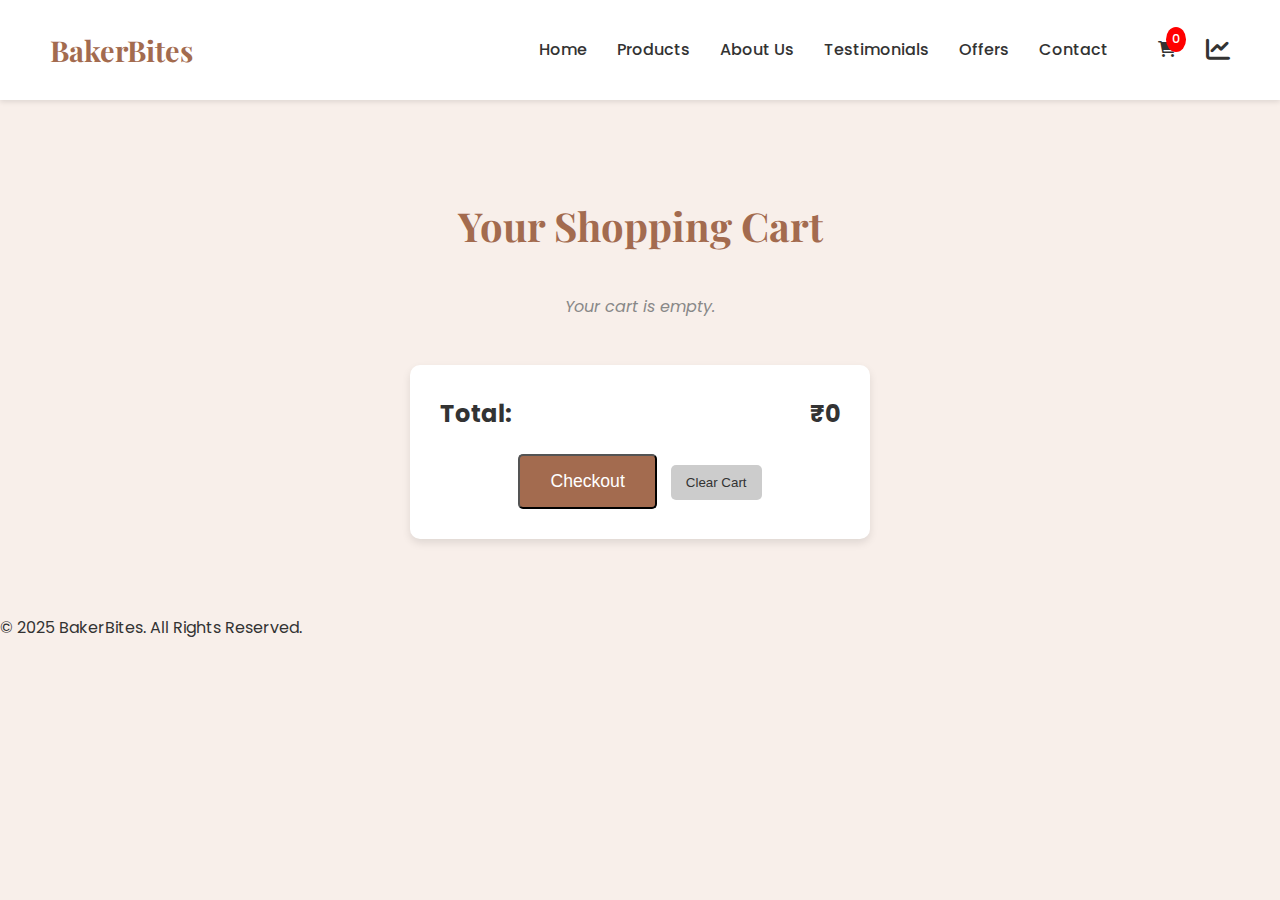
<file: cart.html>
<!DOCTYPE html>
<html lang="en">
<head>
    <meta charset="UTF-8">
    <meta name="viewport" content="width=device-width, initial-scale=1.0">
    <title>Your Cart - BakerBites</title>
    <link rel="stylesheet" href="styles.css">
    <link href="https://fonts.googleapis.com/css2?family=Playfair+Display:wght@400;700&family=Poppins:wght@300;400;500&display=swap" rel="stylesheet">
    <link rel="stylesheet" href="https://cdnjs.cloudflare.com/ajax/libs/font-awesome/6.0.0-beta3/css/all.min.css">
</head>
<body id="cart-page">

    <header>
        <nav class="navbar">
            <h1 class="logo">BakerBites</h1>
            <ul class="nav-links">
                <li><a href="index.html">Home</a></li>
                <li><a href="products.html">Products</a></li>
                <li><a href="index.html#about">About Us</a></li>
                <li><a href="index.html#testimonials">Testimonials</a></li>
                <li><a href="index.html#promotions">Offers</a></li>
                <li><a href="index.html#contact">Contact</a></li>
                <li class="cart-icon"><a href="cart.html"><i class="fas fa-shopping-cart"></i><span id="cart-count">0</span></a></li>
                <li><a href="dashboard.html" style="font-size: 1.5rem;"><i class="fas fa-chart-line"></i></a></li>
            </ul>
        </nav>
    </header>

    <section id="cart" class="section-container">
        <h2>Your Shopping Cart</h2>
        <div id="cart-items" class="cart-items-grid">
            </div>

        <div id="cart-summary" class="cart-summary-card">
            <div class="summary-line">
                <span class="summary-label">Total:</span>
                <span id="cart-total" class="summary-value">₹0</span>
            </div>
            <button id="checkout-btn" class="cta-button">Checkout</button>
            <button id="clear-cart-btn" class="clear-button">Clear Cart</button>
        </div>
    </section>

    <footer>
        <div class="footer-content">
            <p>© 2025 BakerBites. All Rights Reserved.</p>
        </div>
    </footer>

    <script src="script.js"></script>
</body>
</html>
</file>
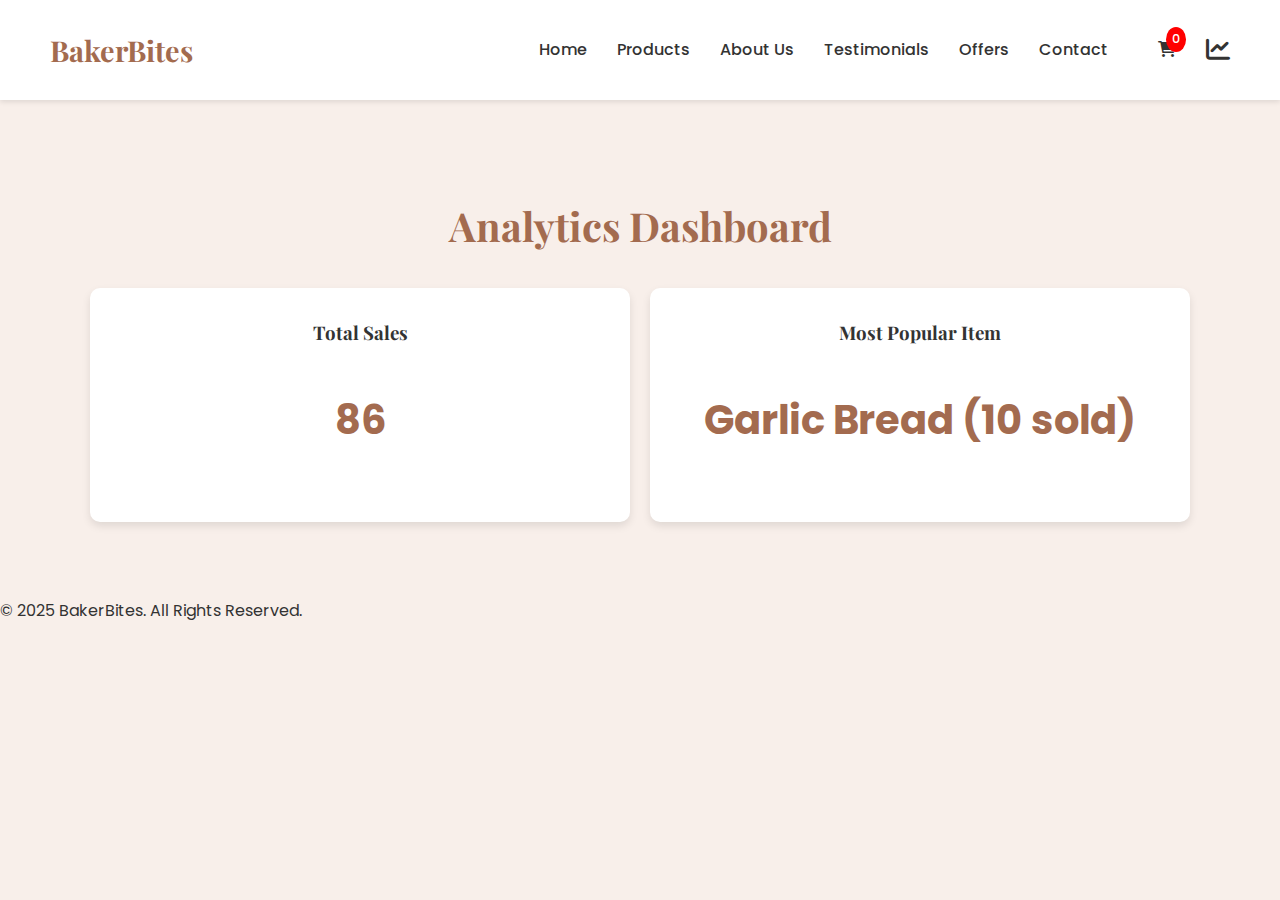
<file: dashboard.html>
<!DOCTYPE html>
<html lang="en">
<head>
    <meta charset="UTF-8">
    <meta name="viewport" content="width=device-width, initial-scale=1.0">
    <title>Analytics Dashboard - BakerBites</title>
    <link rel="stylesheet" href="styles.css">
    <link href="https://fonts.googleapis.com/css2?family=Playfair+Display:wght@400;700&family=Poppins:wght@300;400;500&display=swap" rel="stylesheet">
    <link rel="stylesheet" href="https://cdnjs.cloudflare.com/ajax/libs/font-awesome/6.0.0-beta3/css/all.min.css">
</head>
<body id="dashboard-page">
    <header>
        <nav class="navbar">
            <h1 class="logo">BakerBites</h1>
            <ul class="nav-links">
                <li><a href="index.html">Home</a></li>
                <li><a href="products.html">Products</a></li>
                <li><a href="index.html#about">About Us</a></li>
                <li><a href="index.html#testimonials">Testimonials</a></li>
                <li><a href="index.html#promotions">Offers</a></li>
                <li><a href="index.html#contact">Contact</a></li>
                <li class="cart-icon"><a href="cart.html"><i class="fas fa-shopping-cart"></i><span id="cart-count">0</span></a></li>
                <li><a href="dashboard.html" style="font-size: 1.5rem;"><i class="fas fa-chart-line"></i></a></li>
            </ul>
        </nav>
    </header>

    <section id="dashboard" class="section-container">
        <h2>Analytics Dashboard</h2>
        <div class="dashboard-grid">
            <div class="dashboard-card">
                <h3>Total Sales</h3>
                <p id="total-sales-count" class="stat-value">0</p>
            </div>
            <div class="dashboard-card">
                <h3>Most Popular Item</h3>
                <p id="most-popular-item" class="stat-value">-</p>
            </div>
        </div>
    </section>

    <footer>
        <div class="footer-content">
            <p>© 2025 BakerBites. All Rights Reserved.</p>
        </div>
    </footer>

    <script src="script.js"></script>
</body>
</html>
</file>
<file: styles.css>
/* Universal Styles */
:root {
    --primary-color: #A36B4F;
    --secondary-color: #F8EFEA;
    --dark-color: #333;
    --light-color: #fff;
    --text-color: var(--dark-color);
    --background-color: var(--secondary-color);
    --card-background: var(--light-color);
    --border-color: #ddd;
    --heading-font: 'Playfair Display', serif;
    --body-font: 'Poppins', sans-serif;
}
body {
    font-family: var(--body-font);
    margin: 0;
    line-height: 1.6;
    color: var(--text-color);
    background-color: var(--background-color);
}
.section-container {
    padding: 60px 20px;
    max-width: 1100px;
    margin: auto;
    text-align: center;
    position: relative;
    z-index: 1;
}

h2, .logo {
    font-family: var(--heading-font);
    font-size: 2.5rem;
    color: var(--primary-color);
    margin-bottom: 20px;
}
h3 {
    font-family: var(--heading-font);
}
hr {
    border: none;
    border-top: 2px solid var(--primary-color);
    width: 50px;
    margin: 40px auto;
}

/* Navigation Bar */
.navbar {
    display: flex;
    justify-content: space-between;
    align-items: center;
    background-color: var(--card-background);
    padding: 15px 50px;
    box-shadow: 0 2px 5px rgba(0,0,0,0.1);
    position: sticky;
    top: 0;
    z-index: 100;
}
.logo {
    font-size: 1.8rem;
    font-weight: 700;
    margin: 0;
    color: var(--primary-color);
}
.nav-links {
    list-style: none;
    display: flex;
    gap: 30px;
    align-items: center;
}
.nav-links a {
    text-decoration: none;
    color: var(--text-color);
    font-weight: 500;
    transition: color 0.3s;
}
.nav-links a:hover {
    color: var(--primary-color);
}
.cart-icon {
    position: relative;
    margin-left: 20px;
}
#cart-count {
    position: absolute;
    top: -10px;
    right: -10px;
    background-color: red;
    color: white;
    border-radius: 50%;
    padding: 2px 6px;
    font-size: 0.8rem;
}
.cta-button {
    display: inline-block;
    background-color: var(--primary-color);
    color: var(--light-color);
    padding: 15px 30px;
    text-decoration: none;
    border-radius: 5px;
    font-size: 1.1rem;
    font-weight: 500;
    transition: background-color 0.3s;
}
.cta-button:hover {
    background-color: #8C5C40;
}

/* Hero Section */
#hero {
    background: url('images/mehmet-uzut-obMFCck7DqQ-unsplash.jpg') no-repeat center center/cover;
    color: var(--light-color);
    text-shadow: 2px 2px 4px rgba(0,0,0,0.7);
    height: 70vh;
    display: flex;
    justify-content: center;
    align-items: center;
    text-align: center;
}
.hero-content h2 {
    font-size: 4rem;
    margin-bottom: 10px;
    color: var(--light-color);
}
.hero-content p {
    font-size: 1.5rem;
    margin-bottom: 30px;
    font-family: var(--body-font);
}

/* Backgrounds for Different Sections with Parallax */
#about {
    background: url('https://images.unsplash.com/photo-1542838180-87747e909568?auto=format&fit=crop&w=1200&h=800') no-repeat center center/cover;
    background-attachment: fixed;
    color: var(--text-color);
}
#testimonials {
    background: url('https://images.unsplash.com/photo-1579218679051-24911d595863?auto=format&fit=crop&w=1200&h=800') no-repeat center center/cover;
    background-attachment: fixed;
    color: var(--text-color);
}
#promotions {
    background: url('https://images.unsplash.com/photo-1563729781878-b11809074036?auto=format&fit=crop&w=1200&h=800') no-repeat center center/cover;
    background-attachment: fixed;
    color: var(--text-color);
}
#contact {
    background-color: var(--secondary-color);
}

/* Content Cards */
.about-content, .testimonial-card, .promotion-card, .form-container, .dashboard-card {
    background-color: var(--card-background);
    padding: 30px;
    border-radius: 10px;
    box-shadow: 0 4px 8px rgba(0,0,0,0.1);
}

/* Animated Counter Section */
#stats {
    background-color: var(--primary-color);
    color: var(--light-color);
    padding: 80px 20px;
    text-align: center;
    display: flex;
    justify-content: space-around;
    flex-wrap: wrap;
}
.stat-item {
    margin: 20px;
}
.counter {
    font-size: 3rem;
    font-weight: bold;
}

/* Filter and Search Controls */
.filter-controls {
    display: flex;
    justify-content: center;
    gap: 20px;
    margin-bottom: 30px;
    flex-wrap: wrap;
}
.filter-btn {
    padding: 10px 20px;
    border: 2px solid var(--primary-color);
    background-color: transparent;
    color: var(--primary-color);
    cursor: pointer;
    border-radius: 5px;
    transition: all 0.3s;
}
.filter-btn.active, .filter-btn:hover {
    background-color: var(--primary-color);
    color: var(--light-color);
}
#product-search {
    padding: 10px;
    border: 2px solid var(--primary-color);
    background-color: var(--card-background);
    color: var(--text-color);
    border-radius: 5px;
    width: 250px;
}

/* Products Section */
#recently-viewed-section {
    text-align: center;
    margin-bottom: 40px;
}
.product-grid {
    display: grid;
    grid-template-columns: repeat(auto-fit, minmax(250px, 1fr));
    gap: 30px;
}
.product-card {
    background-color: var(--card-background);
    border-radius: 10px;
    box-shadow: 0 4px 8px rgba(0,0,0,0.1);
    padding: 20px;
    text-align: left;
    transition: transform 0.3s, box-shadow 0.3s;
    display: flex;
    flex-direction: column;
    justify-content: space-between;
}
.product-card:hover {
    transform: translateY(-10px);
    box-shadow: 0 8px 16px rgba(0,0,0,0.2);
}
.product-card.hidden {
    display: none;
}
.product-image {
    width: 100%;
    height: 200px;
    object-fit: cover;
    border-radius: 8px;
    margin-bottom: 15px;
    cursor: pointer;
}
.product-card h3 {
    font-size: 1.5rem;
    margin: 0 0 10px;
    color: var(--primary-color);
}
.product-footer {
    display: flex;
    justify-content: space-between;
    align-items: center;
    margin-top: auto;
    width: 100%;
}
.price {
    font-size: 1.2rem;
    font-weight: bold;
    color: var(--text-color);
}
.add-to-cart {
    background-color: var(--primary-color);
    color: var(--light-color);
    border: none;
    padding: 10px 15px;
    border-radius: 5px;
    cursor: pointer;
    transition: background-color 0.3s;
}
.add-to-cart:hover {
    background-color: #8C5C40;
}

/* Contact Form */
.contact-grid {
    display: flex;
    flex-direction: column;
    gap: 30px;
    align-items: center;
}
.form-container {
    padding: 40px;
    border-radius: 10px;
    box-shadow: 0 4px 8px rgba(0,0,0,0.1);
    max-width: 500px;
    width: 100%;
}
.form-container input, .form-container textarea {
    width: 100%;
    padding: 12px;
    margin-bottom: 15px;
    border: 1px solid var(--border-color);
    background-color: var(--card-background);
    color: var(--text-color);
    border-radius: 5px;
    font-family: inherit;
}
.form-container button {
    width: 100%;
    border: none;
    cursor: pointer;
}
.form-container button:disabled {
    opacity: 0.5;
    cursor: not-allowed;
}
.map-container {
    width: 100%;
    max-width: 600px;
}
.map-container iframe {
    width: 100%;
    height: 450px;
    border-radius: 10px;
}

/* Modals */
.modal {
    position: fixed;
    z-index: 200;
    left: 0;
    top: 0;
    width: 100%;
    height: 100%;
    background-color: rgba(0,0,0,0.6);
    display: flex;
    justify-content: center;
    align-items: center;
    visibility: hidden;
    opacity: 0;
    transition: opacity 0.3s;
}
.modal.show {
    visibility: visible;
    opacity: 1;
}
.modal-content {
    background-color: var(--card-background);
    padding: 40px;
    border-radius: 10px;
    text-align: center;
    position: relative;
    max-width: 400px;
    transform: scale(0.9);
    transition: transform 0.3s, opacity 0.3s;
}
.modal.show .modal-content {
    transform: scale(1);
    opacity: 1;
}
.close-button {
    position: absolute;
    top: 15px;
    right: 25px;
    font-size: 2rem;
    cursor: pointer;
}
.quick-view-content, .custom-content {
    max-width: 600px;
    display: flex;
    gap: 20px;
    text-align: left;
}
.quick-view-image-container, .custom-image-container {
    flex: 1;
}
.quick-view-image-container img, .custom-image-container img {
    width: 100%;
    border-radius: 8px;
}
.quick-view-details, .custom-options {
    flex: 1;
    display: flex;
    flex-direction: column;
    justify-content: space-between;
}
.quick-view-details p {
    margin: 10px 0;
}
.quick-view-footer, .custom-footer {
    margin-top: auto;
}
.rating-review-section {
    margin-top: 20px;
    text-align: center;
}
.star-rating .fa-star {
    font-size: 1.5rem;
    color: gold;
    cursor: pointer;
}
#reviews-list {
    text-align: left;
    margin-top: 20px;
}
.review-item {
    background-color: var(--background-color);
    padding: 10px;
    border-radius: 5px;
    margin-bottom: 10px;
}
.review-item .rating {
    color: gold;
}
.option-group {
    margin-bottom: 15px;
}
.option-btn {
    padding: 8px 12px;
    border: 2px solid var(--primary-color);
    background: transparent;
    border-radius: 5px;
    cursor: pointer;
    margin: 5px;
}
.option-btn.active {
    background-color: var(--primary-color);
    color: var(--light-color);
}
.add-to-cart {
    background-color: var(--primary-color);
    color: var(--light-color);
    border: none;
    padding: 10px 15px;
    border-radius: 5px;
    cursor: pointer;
    transition: background-color 0.3s;
}
.add-to-cart:hover {
    background-color: #8C5C40;
}
.cart-quantity-input {
    width: 60px;
    text-align: center;
}
.cart-items-grid {
    display: grid;
    grid-template-columns: repeat(auto-fit, minmax(300px, 1fr));
    gap: 20px;
    margin-bottom: 30px;
}
.cart-item {
    display: flex;
    align-items: center;
    background-color: var(--card-background);
    border-radius: 10px;
    box-shadow: 0 4px 8px rgba(0,0,0,0.1);
    padding: 15px;
    gap: 15px;
}
.cart-item-image {
    width: 80px;
    height: 80px;
    object-fit: cover;
    border-radius: 8px;
}
.item-details {
    flex-grow: 1;
    text-align: left;
}
.item-details h4 {
    margin: 0 0 5px;
    font-size: 1.2rem;
}
.item-details p {
    margin: 0;
    color: #555;
}
.remove-item-btn {
    background-color: #e74c3c;
    color: white;
    border: none;
    padding: 8px 12px;
    border-radius: 5px;
    cursor: pointer;
    font-size: 0.9rem;
}
.cart-summary-card {
    background-color: var(--card-background);
    padding: 30px;
    border-radius: 10px;
    box-shadow: 0 4px 8px rgba(0,0,0,0.1);
    max-width: 400px;
    margin: auto;
    text-align: center;
}
.summary-line {
    display: flex;
    justify-content: space-between;
    font-size: 1.5rem;
    font-weight: bold;
    margin-bottom: 20px;
}
.clear-button {
    background-color: #ccc;
    color: var(--dark-color);
    border: none;
    padding: 10px 15px;
    border-radius: 5px;
    cursor: pointer;
    margin-left: 10px;
}
.empty-cart-message {
    text-align: center;
    font-style: italic;
    color: #888;
}
.dashboard-grid {
    display: grid;
    grid-template-columns: repeat(auto-fit, minmax(300px, 1fr));
    gap: 20px;
    margin-top: 30px;
}
.dashboard-card {
    background-color: var(--card-background);
    padding: 30px;
    border-radius: 10px;
    box-shadow: 0 4px 8px rgba(0,0,0,0.1);
}
.dashboard-card h3 {
    margin-top: 0;
}
.stat-value {
    font-size: 2.5rem;
    font-weight: bold;
    color: var(--primary-color);
}
#review-text {
    width: 100%;
    margin-top: 10px;
}

/* Responsive Design */
@media (min-width: 768px) {
    .contact-grid {
        flex-direction: row;
        justify-content: space-between;
        align-items: flex-start;
    }
    .form-container {
        margin-top: 0;
    }
}
@media (max-width: 767px) {
    .navbar {
        flex-direction: column;
        padding: 15px;
    }
    .nav-links {
        margin-top: 15px;
        flex-wrap: wrap;
        justify-content: center;
    }
    #hero {
        height: 50vh;
    }
    .hero-content h2 {
        font-size: 2.5rem;
    }
    .hero-content p {
        font-size: 1.2rem;
    }
    .section-container {
        padding: 40px 15px;
    }
    .filter-controls {
        flex-direction: column;
    }
    #product-search {
        width: calc(100% - 20px);
    }
    .quick-view-content, .custom-content {
        flex-direction: column;
    }
    .quick-view-details, .custom-options {
        text-align: center;
    }
    .daily-deal-card {
        flex-direction: column;
    }
    /* FIX: Resizes the modal popup for mobile */
    .modal-content {
        max-width: 90%;
        margin: 0 10px;
    }
    /* FIX: Aligns cart items vertically on mobile */
    .cart-item {
        flex-direction: column;
        text-align: center;
    }
    .cart-item-image {
        width: 100%;
        height: auto;
    }
}
</file>
